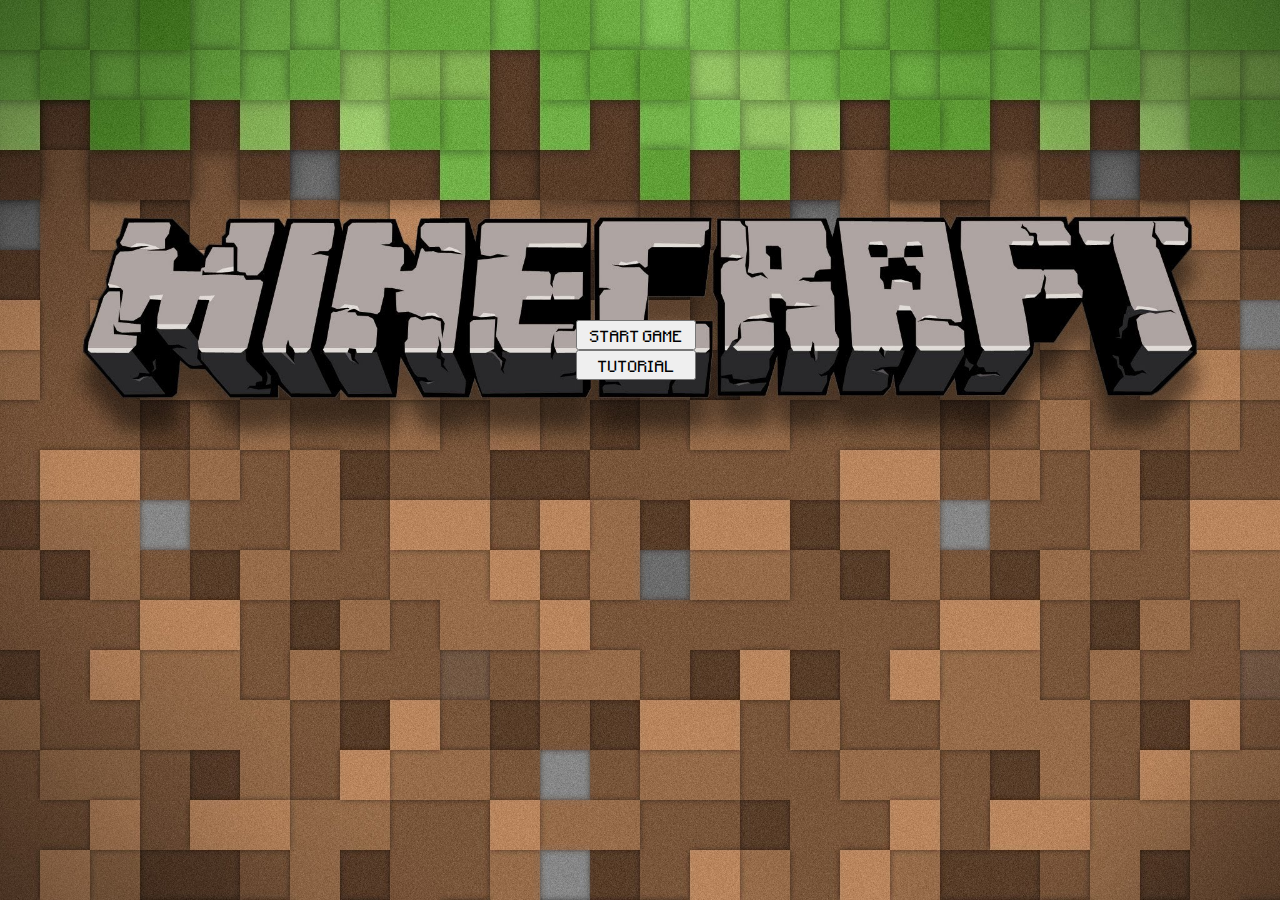
<file: index.html>
<!DOCTYPE html>
<html lang="en">
<head>
    <meta charset="UTF-8">
    <title>Minecraft Regressed</title>
    <link rel="stylesheet" type="text/css" href="css/mineCraft.css">

</head>
<body>

<div id="landing-page">
    <div class="buttons">
    <button class="button1" onclick="mineCraft.startGame()">START GAME</button>
    <button class="button2" onclick="tutorial.startTutorial()">TUTORIAL</button>
    </div>
</div>

<div id="tutorial">
    <div>
    </div>
</div>

<div id="gameboard">
    <div id="mainContain"></div>
    <div id="toolsContain">
    <div class="toolItem"> </div>
    <div class="toolItem"> </div>
    <div class="toolItem"> </div>
    <div id="itemSelected"></div>
    </div>
</div>







</body>
<script src="https://code.jquery.com/jquery-3.0.0.js"></script>
<script src="js/mineCraft.js"></script>
<script src="js/tutorial.js"></script>

</html>
</file>
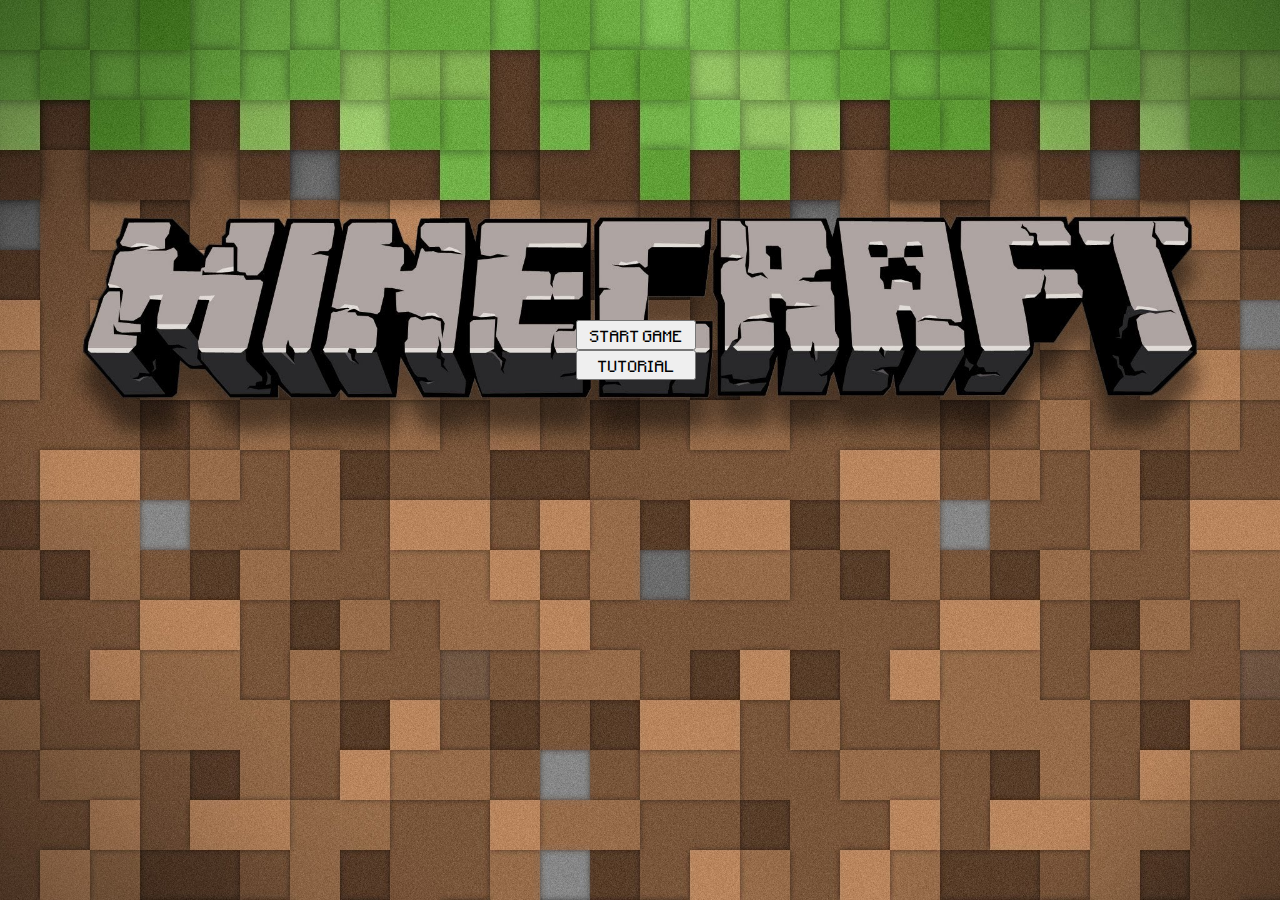
<file: mineCraft.html>
<!DOCTYPE html>
<html lang="en">
<head>
    <meta charset="UTF-8">
    <title>Minecraft Regressed</title>
    <link rel="stylesheet" type="text/css" href="mineCraft.css">

</head>
<body>

<div id="landing-page">
    <div class="buttons">
    <button class="button1" onclick="mineCraft.startGame()">START GAME</button>
    <button class="button2" onclick="tutorial.startTutorial()">TUTORIAL</button>
    </div>
</div>

<div id="tutorial">
    <div>
    </div>
</div>

<div id="gameboard">
    <div id="mainContain"></div>
    <div id="toolsContain">
    <div class="toolItem"> </div>
    <div class="toolItem"> </div>
    <div class="toolItem"> </div>
    <div id="itemSelected"></div>
    </div>
</div>







</body>
<script src="https://code.jquery.com/jquery-3.0.0.js"></script>
<script src="Javascript/mineCraft.js"></script>
<script src="Javascript/tutorial.js"></script>

</html>
</file>
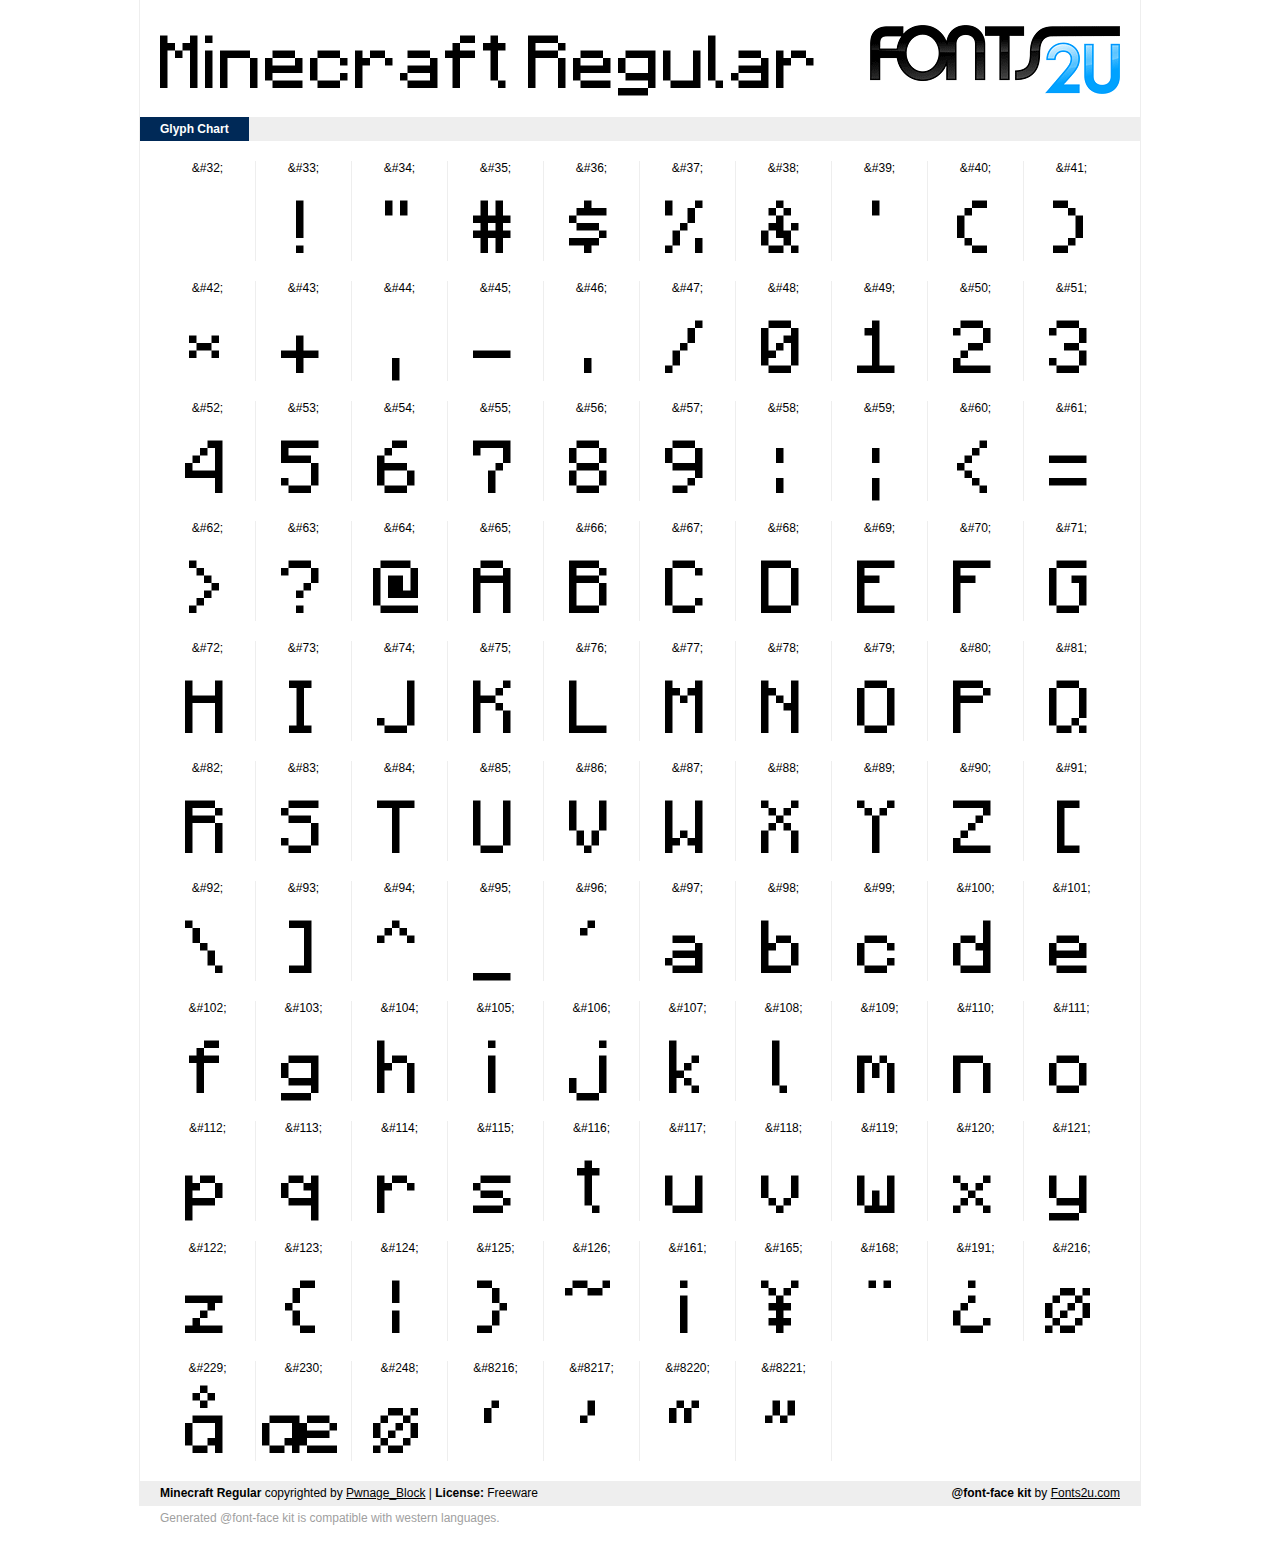
<file: Minecraft_Regular/demo.html>
﻿<!DOCTYPE html PUBLIC "-//W3C//DTD XHTML 1.0 Strict//EN" "http://www.w3.org/TR/xhtml1/DTD/xhtml1-strict.dtd"> 

<html xmlns="http://www.w3.org/1999/xhtml"> 

  <head> 

    <title>Minecraft Regular @font-face kit sample</title> 
    <meta http-equiv="Content-Type" content="text/html; charset=utf-8" />
    
    <style media="screen" type="text/css">/*<![CDATA[*/@import 'stylesheet.css';/*]]>*/</style>
    <style media="screen" type="text/css">/*<![CDATA[*/@import 'demo-files/demo.css';/*]]>*/</style>
    <style type="text/css">#title,#glyphs p{font-family:"Minecraft Regular"}</style>

 </head> 
 
<body> 

	<div id="wrapper">
		<div id="title">
			Minecraft Regular		</div>
		<div id="logo">
			<a href="http://www.fonts2u.com" target="_blank"><img src="demo-files/fonts2u_logo.gif" width="250" height="69" alt="Fonts2u.com logo" /></a>
		</div>
		<div class="clr"></div>

		<div id="menu">
			<ul>
				<li class="selected"><a href="#glyphs">Glyph Chart</a></li>
			<ul>
			<div class="clr"></div>
		</div>

		<div id="content">
			
			<div id="glyphs">
				﻿<div class="g">&amp;#32;<p> </p></div>﻿<div class="g">&amp;#33;<p>!</p></div>﻿<div class="g">&amp;#34;<p>"</p></div>﻿<div class="g">&amp;#35;<p>#</p></div>﻿<div class="g">&amp;#36;<p>$</p></div>﻿<div class="g">&amp;#37;<p>%</p></div>﻿<div class="g">&amp;#38;<p>&</p></div>﻿<div class="g">&amp;#39;<p>'</p></div>﻿<div class="g">&amp;#40;<p>(</p></div>﻿<div class="g noborder">&amp;#41;<p>)</p></div><div class="clr"></div>﻿<div class="g">&amp;#42;<p>*</p></div>﻿<div class="g">&amp;#43;<p>+</p></div>﻿<div class="g">&amp;#44;<p>,</p></div>﻿<div class="g">&amp;#45;<p>-</p></div>﻿<div class="g">&amp;#46;<p>.</p></div>﻿<div class="g">&amp;#47;<p>/</p></div>﻿<div class="g">&amp;#48;<p>0</p></div>﻿<div class="g">&amp;#49;<p>1</p></div>﻿<div class="g">&amp;#50;<p>2</p></div>﻿<div class="g noborder">&amp;#51;<p>3</p></div><div class="clr"></div>﻿<div class="g">&amp;#52;<p>4</p></div>﻿<div class="g">&amp;#53;<p>5</p></div>﻿<div class="g">&amp;#54;<p>6</p></div>﻿<div class="g">&amp;#55;<p>7</p></div>﻿<div class="g">&amp;#56;<p>8</p></div>﻿<div class="g">&amp;#57;<p>9</p></div>﻿<div class="g">&amp;#58;<p>:</p></div>﻿<div class="g">&amp;#59;<p>;</p></div>﻿<div class="g">&amp;#60;<p><</p></div>﻿<div class="g noborder">&amp;#61;<p>=</p></div><div class="clr"></div>﻿<div class="g">&amp;#62;<p>></p></div>﻿<div class="g">&amp;#63;<p>?</p></div>﻿<div class="g">&amp;#64;<p>@</p></div>﻿<div class="g">&amp;#65;<p>A</p></div>﻿<div class="g">&amp;#66;<p>B</p></div>﻿<div class="g">&amp;#67;<p>C</p></div>﻿<div class="g">&amp;#68;<p>D</p></div>﻿<div class="g">&amp;#69;<p>E</p></div>﻿<div class="g">&amp;#70;<p>F</p></div>﻿<div class="g noborder">&amp;#71;<p>G</p></div><div class="clr"></div>﻿<div class="g">&amp;#72;<p>H</p></div>﻿<div class="g">&amp;#73;<p>I</p></div>﻿<div class="g">&amp;#74;<p>J</p></div>﻿<div class="g">&amp;#75;<p>K</p></div>﻿<div class="g">&amp;#76;<p>L</p></div>﻿<div class="g">&amp;#77;<p>M</p></div>﻿<div class="g">&amp;#78;<p>N</p></div>﻿<div class="g">&amp;#79;<p>O</p></div>﻿<div class="g">&amp;#80;<p>P</p></div>﻿<div class="g noborder">&amp;#81;<p>Q</p></div><div class="clr"></div>﻿<div class="g">&amp;#82;<p>R</p></div>﻿<div class="g">&amp;#83;<p>S</p></div>﻿<div class="g">&amp;#84;<p>T</p></div>﻿<div class="g">&amp;#85;<p>U</p></div>﻿<div class="g">&amp;#86;<p>V</p></div>﻿<div class="g">&amp;#87;<p>W</p></div>﻿<div class="g">&amp;#88;<p>X</p></div>﻿<div class="g">&amp;#89;<p>Y</p></div>﻿<div class="g">&amp;#90;<p>Z</p></div>﻿<div class="g noborder">&amp;#91;<p>[</p></div><div class="clr"></div>﻿<div class="g">&amp;#92;<p>\</p></div>﻿<div class="g">&amp;#93;<p>]</p></div>﻿<div class="g">&amp;#94;<p>^</p></div>﻿<div class="g">&amp;#95;<p>_</p></div>﻿<div class="g">&amp;#96;<p>`</p></div>﻿<div class="g">&amp;#97;<p>a</p></div>﻿<div class="g">&amp;#98;<p>b</p></div>﻿<div class="g">&amp;#99;<p>c</p></div>﻿<div class="g">&amp;#100;<p>d</p></div>﻿<div class="g noborder">&amp;#101;<p>e</p></div><div class="clr"></div>﻿<div class="g">&amp;#102;<p>f</p></div>﻿<div class="g">&amp;#103;<p>g</p></div>﻿<div class="g">&amp;#104;<p>h</p></div>﻿<div class="g">&amp;#105;<p>i</p></div>﻿<div class="g">&amp;#106;<p>j</p></div>﻿<div class="g">&amp;#107;<p>k</p></div>﻿<div class="g">&amp;#108;<p>l</p></div>﻿<div class="g">&amp;#109;<p>m</p></div>﻿<div class="g">&amp;#110;<p>n</p></div>﻿<div class="g noborder">&amp;#111;<p>o</p></div><div class="clr"></div>﻿<div class="g">&amp;#112;<p>p</p></div>﻿<div class="g">&amp;#113;<p>q</p></div>﻿<div class="g">&amp;#114;<p>r</p></div>﻿<div class="g">&amp;#115;<p>s</p></div>﻿<div class="g">&amp;#116;<p>t</p></div>﻿<div class="g">&amp;#117;<p>u</p></div>﻿<div class="g">&amp;#118;<p>v</p></div>﻿<div class="g">&amp;#119;<p>w</p></div>﻿<div class="g">&amp;#120;<p>x</p></div>﻿<div class="g noborder">&amp;#121;<p>y</p></div><div class="clr"></div>﻿<div class="g">&amp;#122;<p>z</p></div>﻿<div class="g">&amp;#123;<p>{</p></div>﻿<div class="g">&amp;#124;<p>|</p></div>﻿<div class="g">&amp;#125;<p>}</p></div>﻿<div class="g">&amp;#126;<p>~</p></div>﻿<div class="g">&amp;#161;<p>¡</p></div>﻿<div class="g">&amp;#165;<p>¥</p></div>﻿<div class="g">&amp;#168;<p>¨</p></div>﻿<div class="g">&amp;#191;<p>¿</p></div>﻿<div class="g noborder">&amp;#216;<p>Ø</p></div><div class="clr"></div>﻿<div class="g">&amp;#229;<p>å</p></div>﻿<div class="g">&amp;#230;<p>æ</p></div>﻿<div class="g">&amp;#248;<p>ø</p></div>﻿<div class="g">&amp;#8216;<p>‘</p></div>﻿<div class="g">&amp;#8217;<p>’</p></div>﻿<div class="g">&amp;#8220;<p>“</p></div>﻿<div class="g">&amp;#8221;<p>”</p></div>			</div>
			
			<div class="clr"></div>

		</div>

		<div id="footer">
			<div id="copyright"><strong>Minecraft Regular</strong> copyrighted by <a href="http://fontstruct.com/fontstructions/show/432966" target="_blank">Pwnage_Block</a> | <strong>License:</strong> Freeware</div>
			<div id="generated"><strong>@font-face kit</strong> by <a href="http://www.fonts2u.com" target="_blank">Fonts2u.com</a></div>
			<div class="clr"></div>
		</div>
	</div>
	<div id="support">Generated @font-face kit is compatible with western languages.</div>

</body> 

</html>
</file>
<file: css/mineCraft.css>
@font-face {font-family:"Minecraft Regular";
    src:url("../fonts/Minecraft_Regular/minecraft_font_by_pwnage_block-d37t6nb.eot?") format("eot"),
    url("../fonts/Minecraft_Regular/minecraft_font_by_pwnage_block-d37t6nb.woff") format("woff"),
    url("../fonts/Minecraft_Regular/minecraft_font_by_pwnage_block-d37t6nb.ttf") format("truetype"),
    url("../fonts/Minecraft_Regular/minecraft_font_by_pwnage_block-d37t6nb.svg#Minecraft") format("svg");
    font-weight:normal;font-style:normal;}

#landing-page{
    position: absolute;
    z-index: 10;
    top: 0;
    bottom: 0;
    left: 0;
    right: 0;
    background-image: url(../images/minecraft.jpg);
    background-size: cover;
    background-position: center;
}
#landing-page button{
    text-align: center;
    width: 120px;
    height: 30px;
    font-family:"Minecraft Regular";
}
#landing-page .button1{
    margin: 25% 45% 0 45%;
}
#landing-page .button2{
    margin: 0 45% 0 45%;
}
#tutorial{
    position:absolute;
    z-index: 11;
    top: 5%;
    bottom:70%;
    left: 5%;
    right: 70%;
    background-color: grey;
    display: none;
    border-radius: 5px;
    color: white;
    font-family:"Minecraft Regular";
    text-align: center;
    font-size: 20px;
    padding: 10px 10px 10px 10px;
}
#gameboard{
    display: none;
}
#mainContain{
    width: 660px;
    height: 660px;
    display:inline-block;
    margin: 0 12% 0 12%;
}
#toolsContain{
    background-color: #000000;
    height: 660px;
    width: 250px;
    display:inline-block;
    float: right;
    position: relative;

}
.toolItem{
    border-style: dashed;
    border-color: lightgrey;
    width:128px;height:128px;
    margin: auto;
    margin-top: 28px;
    margin-bottom: 28px;
}
.toolItem img{
    width:120px;
    height:120px;
}
.toolSelected{
background-color: blue;
}
.incorrectSelection{
background-color: red;
}
#itemSelected{
    border-style: solid;
    border-color: lightgrey;
    width:80px;height:80px;
    margin: 0 33% 0 33%!important;
}
.box{
    height:33px;
    width:33px;
    background-size: contain;
    display: inline-block;
    margin-right: 0;
    margin-bottom: -4px;
    box-sizing: border-box;
}
.box:hover{
    border: 1px #8dbfff solid;
}
.sky{
    background-color:#8dbfff ;
}
.cloud{
    background-color: #ffffff;
}
.dirt{
    background-image: url('../images/dirt.png');
}
.rock{
    background-image: url('../images/rock.png');
}
.grass{
    background-image: url('../images/grass.png');
}
.leaf{
    background-image: url('../images/leaf.png');
}
.tree{
    background-image: url('../images/tree.png');
}
</file>
<file: mineCraft.css>
@font-face {font-family:"Minecraft Regular";
    src:url("Minecraft_Regular/minecraft_font_by_pwnage_block-d37t6nb.eot?") format("eot"),
    url("Minecraft_Regular/minecraft_font_by_pwnage_block-d37t6nb.woff") format("woff"),
    url("Minecraft_Regular/minecraft_font_by_pwnage_block-d37t6nb.ttf") format("truetype"),
    url("Minecraft_Regular/minecraft_font_by_pwnage_block-d37t6nb.svg#Minecraft") format("svg");
    font-weight:normal;font-style:normal;}

#landing-page{
    position: absolute;
    z-index: 10;
    top: 0;
    bottom: 0;
    left: 0;
    right: 0;
    background-image: url(images/minecraft.jpg);
    background-size: cover;
    background-position: center;
}
#landing-page button{
    text-align: center;
    width: 120px;
    height: 30px;
    font-family:"Minecraft Regular";
}
#landing-page .button1{
    margin: 25% 45% 0 45%;
}
#landing-page .button2{
    margin: 0 45% 0 45%;
}
#tutorial{
    position:absolute;
    z-index: 11;
    top: 5%;
    bottom:70%;
    left: 5%;
    right: 70%;
    background-color: grey;
    display: none;
    border-radius: 5px;
    color: white;
    font-family:"Minecraft Regular";
    text-align: center;
    font-size: 20px;
    padding: 10px 10px 10px 10px;
}
#gameboard{
    display: none;
}
#mainContain{
    width: 660px;
    height: 660px;
    display:inline-block;
    margin: 0 12% 0 12%;
}
#toolsContain{
    background-color: #000000;
    height: 660px;
    width: 250px;
    display:inline-block;
    float: right;
    position: relative;

}
.toolItem{
    border-style: dashed;
    border-color: lightgrey;
    width:128px;height:128px;
    margin: auto;
    margin-top: 28px;
    margin-bottom: 28px;
}
.toolItem img{
    width:120px;
    height:120px;
}
.toolSelected{
background-color: blue;
}
.incorrectSelection{
background-color: red;
}
#itemSelected{
    border-style: solid;
    border-color: lightgrey;
    width:80px;height:80px;
    margin: 0 33% 0 33%!important;
}
.box{
    height:33px;
    width:33px;
    background-size: contain;
    display: inline-block;
    margin-right: 0;
    margin-bottom: -4px;
    box-sizing: border-box;
}
.box:hover{
    border: 1px #8dbfff solid;
}
.sky{
    background-color:#8dbfff ;
}
.cloud{
    background-color: #ffffff;
}
.dirt{
    background-image: url('images/dirt.png');
}
.rock{
    background-image: url('images/rock.png');
}
.grass{
    background-image: url('images/grass.png');
}
.leaf{
    background-image: url('images/leaf.png');
}
.tree{
    background-image: url('images/tree.png');
}
</file>
